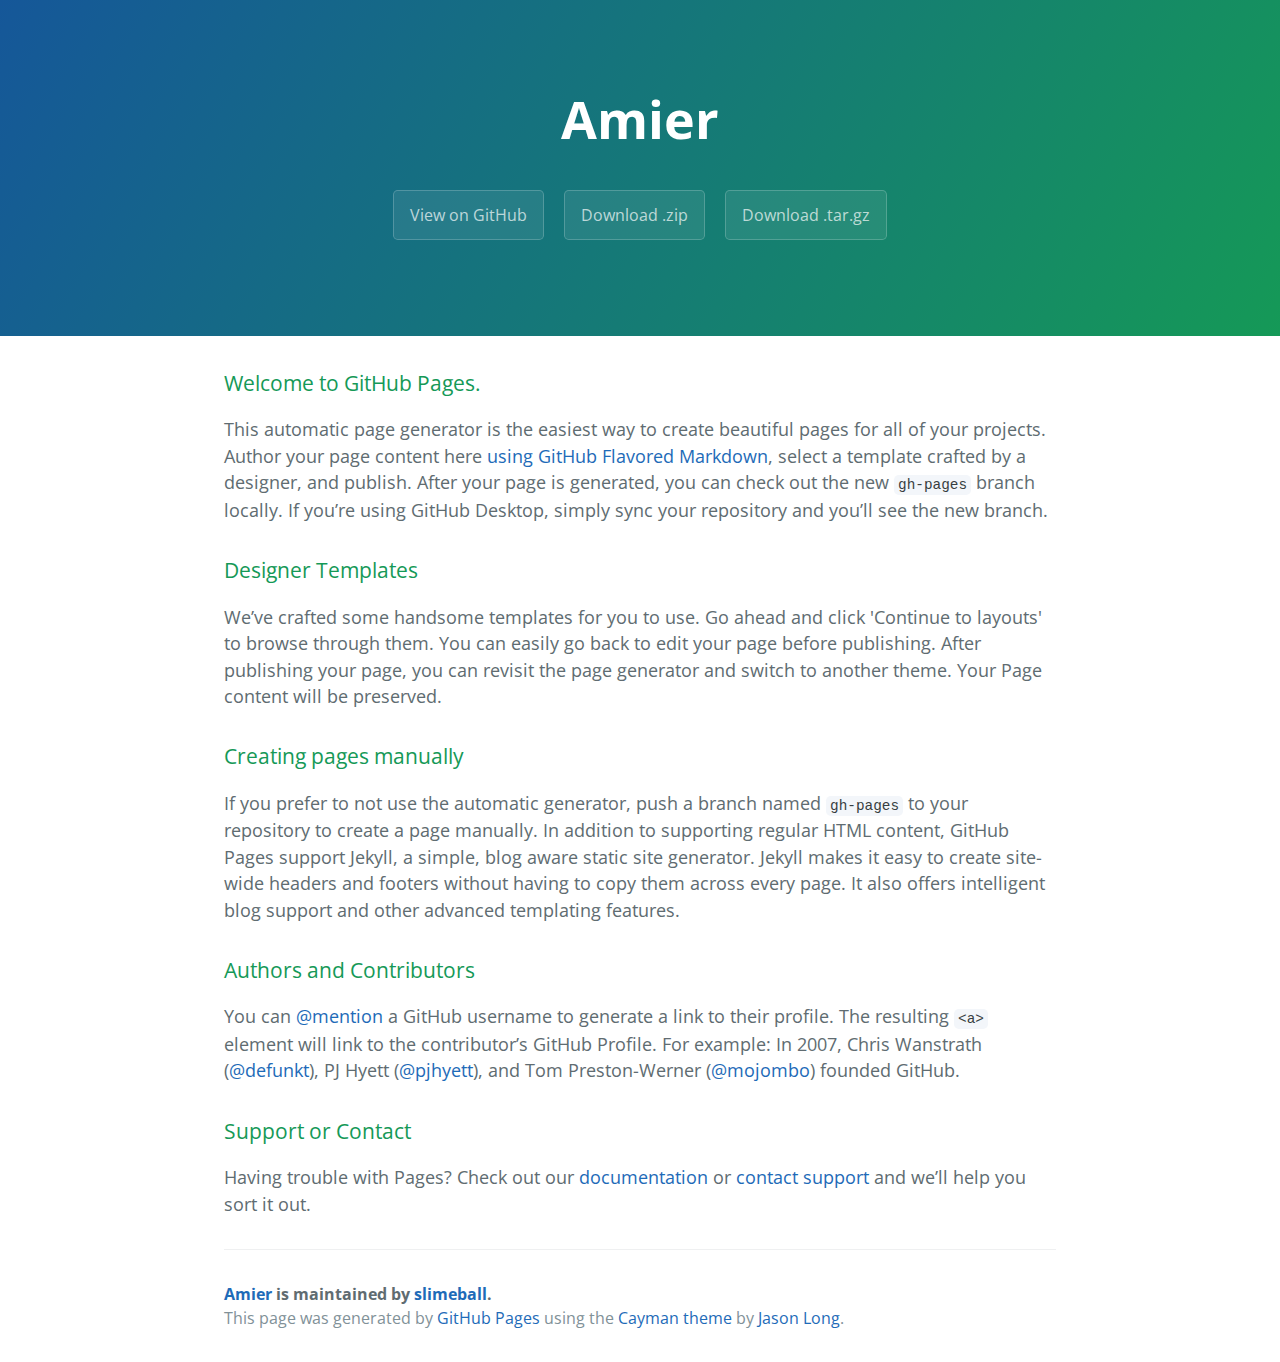
<file: index.html>
<!DOCTYPE html>
<html lang="en-us">
  <head>
    <meta charset="UTF-8">
    <title>Amier by slimeball</title>
    <meta name="viewport" content="width=device-width, initial-scale=1">
    <link rel="stylesheet" type="text/css" href="stylesheets/normalize.css" media="screen">
    <link href='https://fonts.googleapis.com/css?family=Open+Sans:400,700' rel='stylesheet' type='text/css'>
    <link rel="stylesheet" type="text/css" href="stylesheets/stylesheet.css" media="screen">
    <link rel="stylesheet" type="text/css" href="stylesheets/github-light.css" media="screen">
  </head>
  <body>
    <section class="page-header">
      <h1 class="project-name">Amier</h1>
      <h2 class="project-tagline"></h2>
      <a href="https://github.com/slimeball/amier" class="btn">View on GitHub</a>
      <a href="https://github.com/slimeball/amier/zipball/master" class="btn">Download .zip</a>
      <a href="https://github.com/slimeball/amier/tarball/master" class="btn">Download .tar.gz</a>
    </section>

    <section class="main-content">
      <h3>
<a id="welcome-to-github-pages" class="anchor" href="#welcome-to-github-pages" aria-hidden="true"><span class="octicon octicon-link"></span></a>Welcome to GitHub Pages.</h3>

<p>This automatic page generator is the easiest way to create beautiful pages for all of your projects. Author your page content here <a href="https://guides.github.com/features/mastering-markdown/">using GitHub Flavored Markdown</a>, select a template crafted by a designer, and publish. After your page is generated, you can check out the new <code>gh-pages</code> branch locally. If you’re using GitHub Desktop, simply sync your repository and you’ll see the new branch.</p>

<h3>
<a id="designer-templates" class="anchor" href="#designer-templates" aria-hidden="true"><span class="octicon octicon-link"></span></a>Designer Templates</h3>

<p>We’ve crafted some handsome templates for you to use. Go ahead and click 'Continue to layouts' to browse through them. You can easily go back to edit your page before publishing. After publishing your page, you can revisit the page generator and switch to another theme. Your Page content will be preserved.</p>

<h3>
<a id="creating-pages-manually" class="anchor" href="#creating-pages-manually" aria-hidden="true"><span class="octicon octicon-link"></span></a>Creating pages manually</h3>

<p>If you prefer to not use the automatic generator, push a branch named <code>gh-pages</code> to your repository to create a page manually. In addition to supporting regular HTML content, GitHub Pages support Jekyll, a simple, blog aware static site generator. Jekyll makes it easy to create site-wide headers and footers without having to copy them across every page. It also offers intelligent blog support and other advanced templating features.</p>

<h3>
<a id="authors-and-contributors" class="anchor" href="#authors-and-contributors" aria-hidden="true"><span class="octicon octicon-link"></span></a>Authors and Contributors</h3>

<p>You can <a href="https://github.com/blog/821" class="user-mention">@mention</a> a GitHub username to generate a link to their profile. The resulting <code>&lt;a&gt;</code> element will link to the contributor’s GitHub Profile. For example: In 2007, Chris Wanstrath (<a href="https://github.com/defunkt" class="user-mention">@defunkt</a>), PJ Hyett (<a href="https://github.com/pjhyett" class="user-mention">@pjhyett</a>), and Tom Preston-Werner (<a href="https://github.com/mojombo" class="user-mention">@mojombo</a>) founded GitHub.</p>

<h3>
<a id="support-or-contact" class="anchor" href="#support-or-contact" aria-hidden="true"><span class="octicon octicon-link"></span></a>Support or Contact</h3>

<p>Having trouble with Pages? Check out our <a href="https://help.github.com/pages">documentation</a> or <a href="https://github.com/contact">contact support</a> and we’ll help you sort it out.</p>

      <footer class="site-footer">
        <span class="site-footer-owner"><a href="https://github.com/slimeball/amier">Amier</a> is maintained by <a href="https://github.com/slimeball">slimeball</a>.</span>

        <span class="site-footer-credits">This page was generated by <a href="https://pages.github.com">GitHub Pages</a> using the <a href="https://github.com/jasonlong/cayman-theme">Cayman theme</a> by <a href="https://twitter.com/jasonlong">Jason Long</a>.</span>
      </footer>

    </section>

  
  </body>
</html>
</file>
<file: stylesheets/stylesheet.css>
* {
  box-sizing: border-box; }

body {
  padding: 0;
  margin: 0;
  font-family: "Open Sans", "Helvetica Neue", Helvetica, Arial, sans-serif;
  font-size: 16px;
  line-height: 1.5;
  color: #606c71; }

a {
  color: #1e6bb8;
  text-decoration: none; }
  a:hover {
    text-decoration: underline; }

.btn {
  display: inline-block;
  margin-bottom: 1rem;
  color: rgba(255, 255, 255, 0.7);
  background-color: rgba(255, 255, 255, 0.08);
  border-color: rgba(255, 255, 255, 0.2);
  border-style: solid;
  border-width: 1px;
  border-radius: 0.3rem;
  transition: color 0.2s, background-color 0.2s, border-color 0.2s; }
  .btn + .btn {
    margin-left: 1rem; }

.btn:hover {
  color: rgba(255, 255, 255, 0.8);
  text-decoration: none;
  background-color: rgba(255, 255, 255, 0.2);
  border-color: rgba(255, 255, 255, 0.3); }

@media screen and (min-width: 64em) {
  .btn {
    padding: 0.75rem 1rem; } }

@media screen and (min-width: 42em) and (max-width: 64em) {
  .btn {
    padding: 0.6rem 0.9rem;
    font-size: 0.9rem; } }

@media screen and (max-width: 42em) {
  .btn {
    display: block;
    width: 100%;
    padding: 0.75rem;
    font-size: 0.9rem; }
    .btn + .btn {
      margin-top: 1rem;
      margin-left: 0; } }

.page-header {
  color: #fff;
  text-align: center;
  background-color: #159957;
  background-image: linear-gradient(120deg, #155799, #159957); }

@media screen and (min-width: 64em) {
  .page-header {
    padding: 5rem 6rem; } }

@media screen and (min-width: 42em) and (max-width: 64em) {
  .page-header {
    padding: 3rem 4rem; } }

@media screen and (max-width: 42em) {
  .page-header {
    padding: 2rem 1rem; } }

.project-name {
  margin-top: 0;
  margin-bottom: 0.1rem; }

@media screen and (min-width: 64em) {
  .project-name {
    font-size: 3.25rem; } }

@media screen and (min-width: 42em) and (max-width: 64em) {
  .project-name {
    font-size: 2.25rem; } }

@media screen and (max-width: 42em) {
  .project-name {
    font-size: 1.75rem; } }

.project-tagline {
  margin-bottom: 2rem;
  font-weight: normal;
  opacity: 0.7; }

@media screen and (min-width: 64em) {
  .project-tagline {
    font-size: 1.25rem; } }

@media screen and (min-width: 42em) and (max-width: 64em) {
  .project-tagline {
    font-size: 1.15rem; } }

@media screen and (max-width: 42em) {
  .project-tagline {
    font-size: 1rem; } }

.main-content :first-child {
  margin-top: 0; }
.main-content img {
  max-width: 100%; }
.main-content h1, .main-content h2, .main-content h3, .main-content h4, .main-content h5, .main-content h6 {
  margin-top: 2rem;
  margin-bottom: 1rem;
  font-weight: normal;
  color: #159957; }
.main-content p {
  margin-bottom: 1em; }
.main-content code {
  padding: 2px 4px;
  font-family: Consolas, "Liberation Mono", Menlo, Courier, monospace;
  font-size: 0.9rem;
  color: #383e41;
  background-color: #f3f6fa;
  border-radius: 0.3rem; }
.main-content pre {
  padding: 0.8rem;
  margin-top: 0;
  margin-bottom: 1rem;
  font: 1rem Consolas, "Liberation Mono", Menlo, Courier, monospace;
  color: #567482;
  word-wrap: normal;
  background-color: #f3f6fa;
  border: solid 1px #dce6f0;
  border-radius: 0.3rem; }
  .main-content pre > code {
    padding: 0;
    margin: 0;
    font-size: 0.9rem;
    color: #567482;
    word-break: normal;
    white-space: pre;
    background: transparent;
    border: 0; }
.main-content .highlight {
  margin-bottom: 1rem; }
  .main-content .highlight pre {
    margin-bottom: 0;
    word-break: normal; }
.main-content .highlight pre, .main-content pre {
  padding: 0.8rem;
  overflow: auto;
  font-size: 0.9rem;
  line-height: 1.45;
  border-radius: 0.3rem; }
.main-content pre code, .main-content pre tt {
  display: inline;
  max-width: initial;
  padding: 0;
  margin: 0;
  overflow: initial;
  line-height: inherit;
  word-wrap: normal;
  background-color: transparent;
  border: 0; }
  .main-content pre code:before, .main-content pre code:after, .main-content pre tt:before, .main-content pre tt:after {
    content: normal; }
.main-content ul, .main-content ol {
  margin-top: 0; }
.main-content blockquote {
  padding: 0 1rem;
  margin-left: 0;
  color: #819198;
  border-left: 0.3rem solid #dce6f0; }
  .main-content blockquote > :first-child {
    margin-top: 0; }
  .main-content blockquote > :last-child {
    margin-bottom: 0; }
.main-content table {
  display: block;
  width: 100%;
  overflow: auto;
  word-break: normal;
  word-break: keep-all; }
  .main-content table th {
    font-weight: bold; }
  .main-content table th, .main-content table td {
    padding: 0.5rem 1rem;
    border: 1px solid #e9ebec; }
.main-content dl {
  padding: 0; }
  .main-content dl dt {
    padding: 0;
    margin-top: 1rem;
    font-size: 1rem;
    font-weight: bold; }
  .main-content dl dd {
    padding: 0;
    margin-bottom: 1rem; }
.main-content hr {
  height: 2px;
  padding: 0;
  margin: 1rem 0;
  background-color: #eff0f1;
  border: 0; }

@media screen and (min-width: 64em) {
  .main-content {
    max-width: 64rem;
    padding: 2rem 6rem;
    margin: 0 auto;
    font-size: 1.1rem; } }

@media screen and (min-width: 42em) and (max-width: 64em) {
  .main-content {
    padding: 2rem 4rem;
    font-size: 1.1rem; } }

@media screen and (max-width: 42em) {
  .main-content {
    padding: 2rem 1rem;
    font-size: 1rem; } }

.site-footer {
  padding-top: 2rem;
  margin-top: 2rem;
  border-top: solid 1px #eff0f1; }

.site-footer-owner {
  display: block;
  font-weight: bold; }

.site-footer-credits {
  color: #819198; }

@media screen and (min-width: 64em) {
  .site-footer {
    font-size: 1rem; } }

@media screen and (min-width: 42em) and (max-width: 64em) {
  .site-footer {
    font-size: 1rem; } }

@media screen and (max-width: 42em) {
  .site-footer {
    font-size: 0.9rem; } }
</file>
<file: stylesheets/github-light.css>
/*
   Copyright 2014 GitHub Inc.

   Licensed under the Apache License, Version 2.0 (the "License");
   you may not use this file except in compliance with the License.
   You may obtain a copy of the License at

       http://www.apache.org/licenses/LICENSE-2.0

   Unless required by applicable law or agreed to in writing, software
   distributed under the License is distributed on an "AS IS" BASIS,
   WITHOUT WARRANTIES OR CONDITIONS OF ANY KIND, either express or implied.
   See the License for the specific language governing permissions and
   limitations under the License.

*/

.pl-c /* comment */ {
  color: #969896;
}

.pl-c1      /* constant, markup.raw, meta.diff.header, meta.module-reference, meta.property-name, support, support.constant, support.variable, variable.other.constant */,
.pl-s .pl-v /* string variable */ {
  color: #0086b3;
}

.pl-e  /* entity */,
.pl-en /* entity.name */ {
  color: #795da3;
}

.pl-s .pl-s1 /* string source */,
.pl-smi      /* storage.modifier.import, storage.modifier.package, storage.type.java, variable.other, variable.parameter.function */ {
  color: #333;
}

.pl-ent /* entity.name.tag */ {
  color: #63a35c;
}

.pl-k /* keyword, storage, storage.type */ {
  color: #a71d5d;
}

.pl-pds              /* punctuation.definition.string, string.regexp.character-class */,
.pl-s                /* string */,
.pl-s .pl-pse .pl-s1 /* string punctuation.section.embedded source */,
.pl-sr               /* string.regexp */,
.pl-sr .pl-cce       /* string.regexp constant.character.escape */,
.pl-sr .pl-sra       /* string.regexp string.regexp.arbitrary-repitition */,
.pl-sr .pl-sre       /* string.regexp source.ruby.embedded */ {
  color: #183691;
}

.pl-v /* variable */ {
  color: #ed6a43;
}

.pl-id /* invalid.deprecated */ {
  color: #b52a1d;
}

.pl-ii /* invalid.illegal */ {
  background-color: #b52a1d;
  color: #f8f8f8;
}

.pl-sr .pl-cce /* string.regexp constant.character.escape */ {
  color: #63a35c;
  font-weight: bold;
}

.pl-ml /* markup.list */ {
  color: #693a17;
}

.pl-mh        /* markup.heading */,
.pl-mh .pl-en /* markup.heading entity.name */,
.pl-ms        /* meta.separator */ {
  color: #1d3e81;
  font-weight: bold;
}

.pl-mq /* markup.quote */ {
  color: #008080;
}

.pl-mi /* markup.italic */ {
  color: #333;
  font-style: italic;
}

.pl-mb /* markup.bold */ {
  color: #333;
  font-weight: bold;
}

.pl-md /* markup.deleted, meta.diff.header.from-file */ {
  background-color: #ffecec;
  color: #bd2c00;
}

.pl-mi1 /* markup.inserted, meta.diff.header.to-file */ {
  background-color: #eaffea;
  color: #55a532;
}

.pl-mdr /* meta.diff.range */ {
  color: #795da3;
  font-weight: bold;
}

.pl-mo /* meta.output */ {
  color: #1d3e81;
}
</file>
